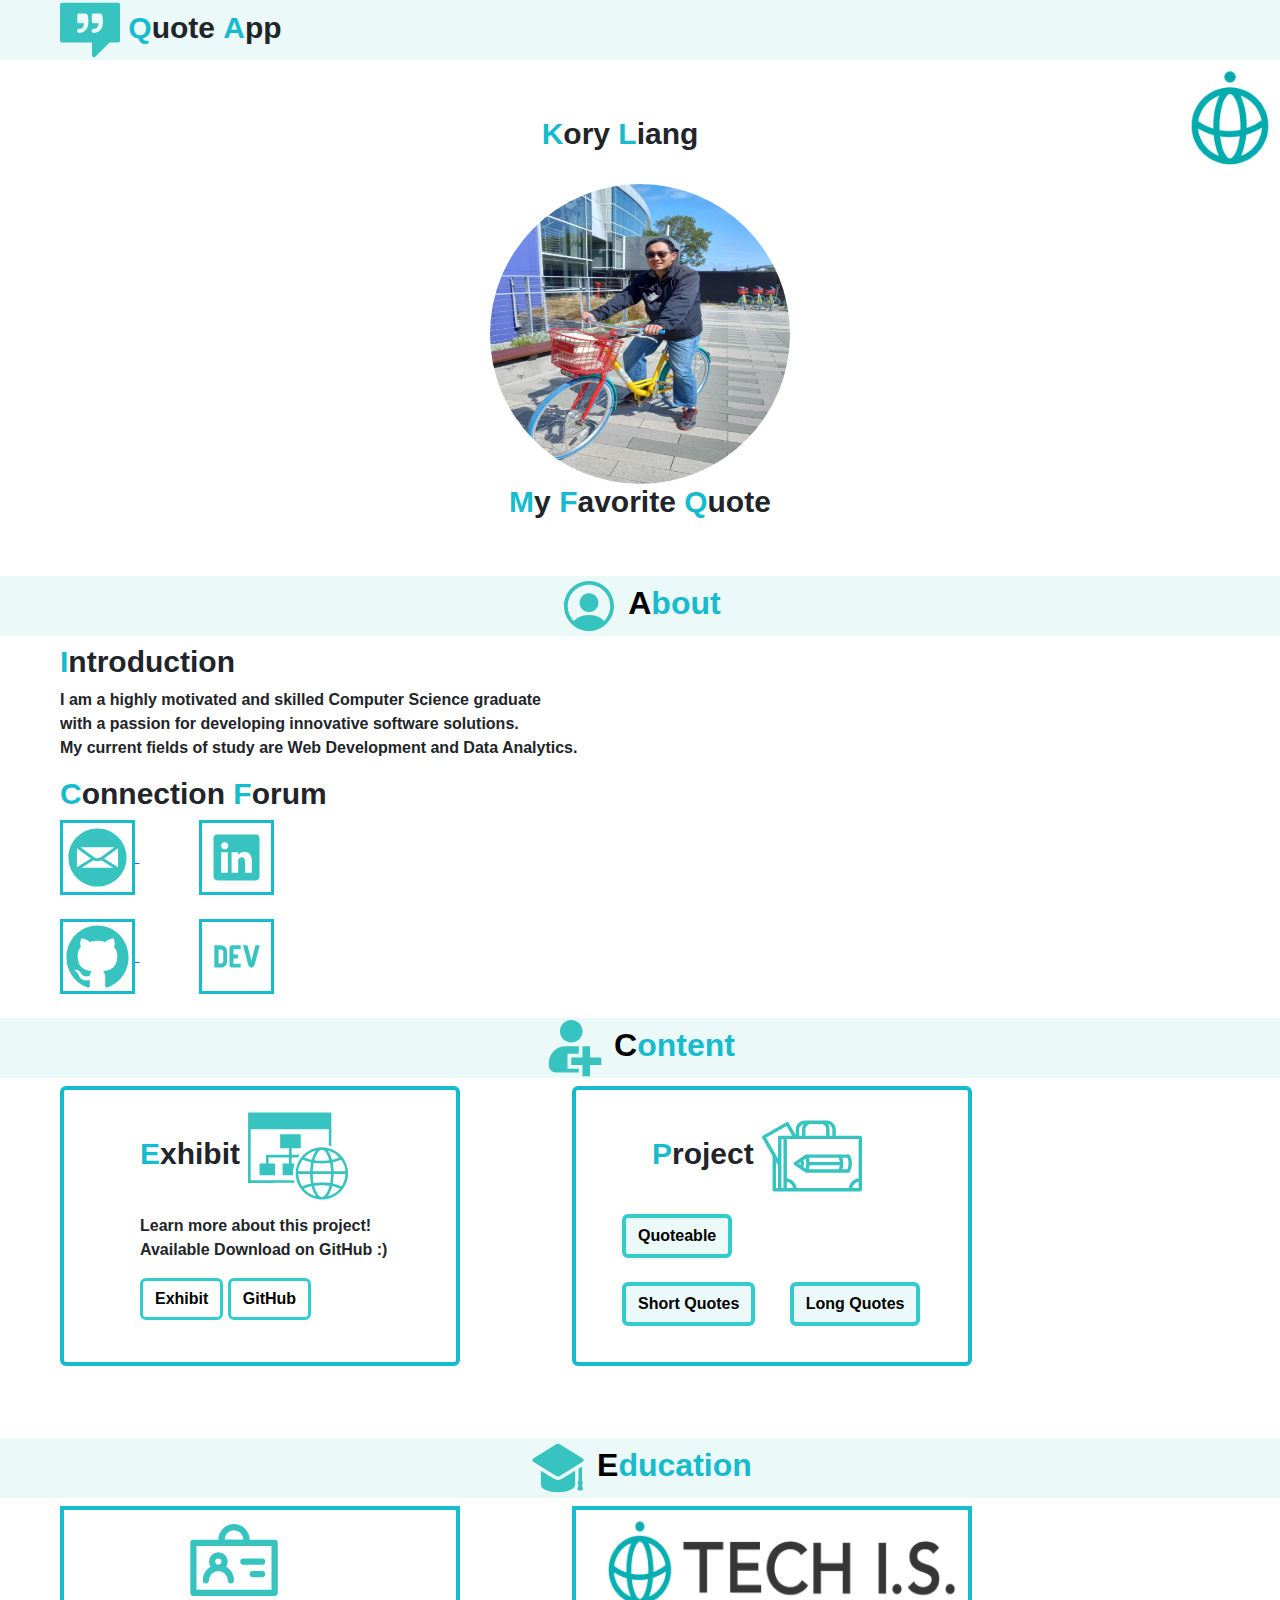
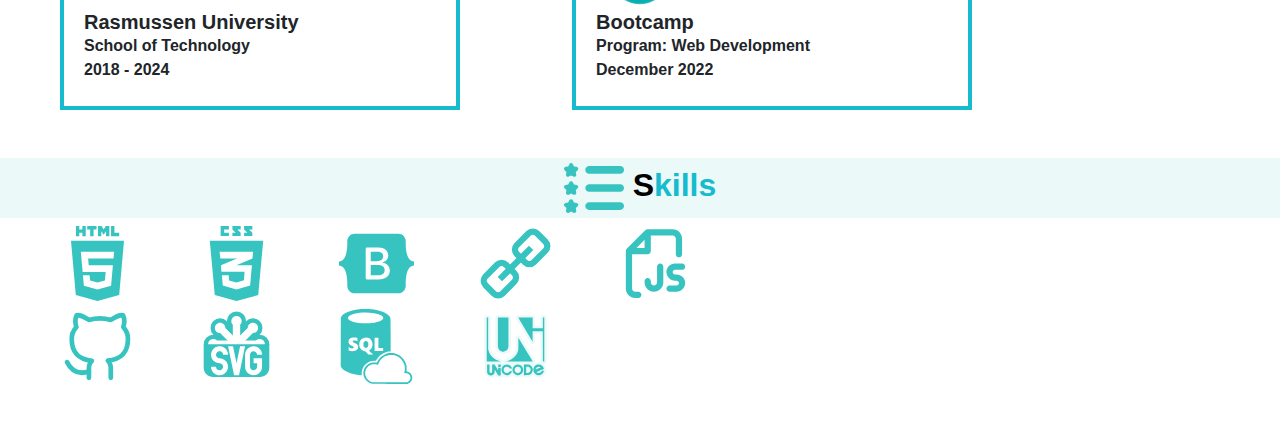
<file: index.html>
<!DOCTYPE html>
<html lang="en">

<head>
  <meta charset=utf-8>
  <!-- X-UA-Compatible implementation -->
  <meta http-equiv="X-UA-Compatible" content="IE=edge">
  <meta name="viewport" content="width=device-width, initial-scale=1.0">

  <!-- Fonts -->
  <link rel="preconnect" href="https://fonts.gstatic.com">
  <link href="https://fonts.googleapis.com/css2?family=Itim&display=swap" rel="stylesheet">

  <!-- Bootstrap -->
  <link type="text/css" rel="stylesheet"
    href="https://cdn.jsdelivr.net/npm/bootstrap@5.3.0-alpha3/dist/css/bootstrap.min.css" />

  <script type="text/javascript"
    src="https://cdn.jsdelivr.net/npm/bootstrap@5.3.0-alpha3/dist/js/bootstrap.bundle.min.js">
    </script>

  <script src="https://cdn.jsdelivr.net/npm/bootstrap@5.0.2/dist/css/bootstrap.min.css" rel="stylesheet"
    integrity="sha384-EVSTQN3/azprG1Anm3QDgpJLIm9Nao0Yz1ztcQTwFspd3yD65VohhpuuCOmLASjC" crossorigin="anonymous">
    </script>

  <!-- Head Content -->
  <title>QUOTEAPI0712</title>
  <link href="design/styles.css" rel="stylesheet" type="text/css">
  <link rel="icon" href="images/favicon.svg" alt="techis">
</head>

<body>
  <section id="home">
    <div id="topnav">
      <h1 class="header">
        <img class="icon" src="images/icon1-4.svg" alt="icon" height="60" width="60">
        <b><span class="font-primary">Q</span>uote</b>
        <b><span class="font-primary">A</span>pp</b>
      </h1>
      <img src="images/logo.png" class="card-img-top" alt="techis" style="float: right; width:100px; height:100px;">
    </div>
    <br><br>
    <h1 class="name">
      <span class="font-primary"><b>K</b></span><b>ory</b>
      <span class="font-primary"><b>L</b></span><b>iang</b>
    </h1>
    <br>
    <center>
      <img class="square_circle" src="images/kl0712.jpg" alt="profile" height="300" width="300">
    </center>
    <h1 class="theme">
      <span class="font-primary"><b>M</b></span><b>y</b>
      <span class="font-primary"><b>F</b></span><b>avorite</b>
      <span class="font-primary"><b>Q</b></span><b>uote</b>
    </h1>
    <br><br>
  </section>

  <!-- About -->
  <section id="about">
    <h2>
      <img src="images/aces/about.svg" alt="about" height="60" width="60">
      <span class="font-primary"><b>A</b></span><b>bout</b>
    </h2>

    <h1 class="profile" style="background: none">
      <span class="font-primary"><b>I</b></span><b>ntroduction</b>
    </h1>
    <p style="font-size:16px;">
      I am a highly motivated and skilled Computer Science graduate<br>
      with a passion for developing innovative software solutions.<br>
      My current fields of study are Web Development and Data Analytics.<br>
    </p>

    <h1 class="profile">
      <span class="font-primary"><b>C</b></span><b>onnection</b>
      <span class="font-primary"><b>F</b></span><b>orum</b>
    </h1>
    
    <div id="contact-icons">
      <a href="mailto:kory.liang@outlook.com" class='email' ?subject=Feedback&body="Message" target="_blank">
        <img src="images/contact/email.svg" alt="email">
      </a>

      <a href="https://www.linkedin.com/in/kory-liang" class='linkedin' target="_blank">
        <img src="images/contact/linkedin.svg" alt="LinkedIn">
      </a>

      <br><br>

      <a href="https://github.com/KLiang0712" class='git0712' target="_blank">
        <img src="images/contact/github.svg" alt="GitHub">
      </a>

      <a href="https://dev.to/kliang0712" class='dev2' target="_blank">
        <img src="images/contact/dev2.svg" alt="dev2">
      </a>
    </div>
    <br>

    <section id="content">
      <h2>
        <img src="images/aces/contact.svg" alt="contact" height="60" width="60">
        <span class="font-primary"><b>C</b></span><b>ontent</b>
      </h2>

      <!-- Exhibit -->
      <!-- https://getbootstrap.com/docs/5.0/components/card/#using-grid-markup -->
      <div class="row" id="project4" style="width: 80%;">
        <!-- Exhibit & GitHub -->
        <div class="col-sm-6">
          <div class="card">
            <div class="card-body">
              <h1 class="profile">
                <span class="font-primary"><b>E</b></span><b>xhibit</b>
                <img src="images/edux/wireframe.svg" class="card-img-top" alt="project"
                  style="width:100px; height:100px;">
              </h1>
              <p class="card-text">Learn more about this project!<br>Available Download on GitHub :)</p>
              <a href="exhibit.html" class="btn btn-primary" style="font-weight: bold; 
                color: black; 
                background-color: white; 
                border: 3px solid #33cccc; 
                margin-left: 60px;">Exhibit</a>

              <a href="https://github.com/KLiang0712/MYFAVQUOTE0712" target="_blank" class="btn btn-primary"
                id="repository"
                style="font-weight: bold; background-color: white; color: black; border: 3px solid #33cccc;">GitHub</a>
            </div>
          </div>
        </div>

        <!-- Projects -->
        <div class="col-sm-6">
          <div class="card">
            <div class="card-body">
              <h1 class="profile">
                <span class="font-primary"><b>P</b></span><b>roject</b>
                <img src="images/edux/portfolio.svg" class="card-img-top" alt="project"
                  style="width:100px; height:100px;">
              </h1>
                <a href="exhibit/quotable.html" class="btn btn-primary" id="card-link">Quoteable</a>
                <br><br>
                <a href="exhibit/ee-short.html" class="btn btn-primary" id="card-link1">Short Quotes</a>
                <a href="exhibit/ee-long.html" class="btn btn-primary" id="card-link2">Long Quotes</a>
            </div>
          </div>
        </div>
      </div>

      <br>
      <!-- Source: https://getbootstrap.com/docs/5.0/components/card/#titles-text-and-links -->

    </section>
    <br><br>

    <section id="edux">
      <!-- Source: https://getbootstrap.com/docs/5.0/components/card/#using-grid-markup -->
      <h2>
        <img src="images/aces/education.svg" alt="edux" height="60" width="60">
        <span class="font-primary"><b>E</b></span><b>ducation</b>
      </h2>

      <div class="row" style="width: 80%;">
        <div class="col-sm-6">
          <div class="school">
            <img src="images/edux/school.svg" class="card-img-top" alt="college"
              style=" margin-left: 120px; width:100px; height:100px;">
            <div class="card-body">
              <b>
                <h5 class="card-title" style="font-weight: bold; margin-left: 20px;">Rasmussen University</h5>
                <p class="card-text" style="margin-left: 20px;">School of Technology<br>2018 - 2024</p>
              </b>
            </div>
            <br>
          </div>
        </div>

        <div class="col-sm-6">
          <div class="bootcamp">
            <img src="images/banner.png" class="card-img-top" alt="banner"
              style="margin-left: 30px; width:350px; height:100px;">
            <div class="card-body">
              <b>
                <h5 class="card-title" style="font-weight: bold; margin-left: 20px;">Bootcamp</h5>
                <p class="card-text" style="margin-left: 20px;">Program: Web Development<br>December 2022</p>
              </b>
            </div>
            <br>
          </div>
        </div>
      </div>
    </section>

    <br><br>

    <section id="skills">
      <h2>
        <img src="images/aces/skills.svg" alt="skills" height="60" width="60">
        <span class="font-primary"><b>S</b></span><b>kills</b>
      </h2>

      <h6>
        <img class="skills4" src="images/skills/html5.svg" alt="html5">
        <img class="skills4" src="images/skills/css3.svg" alt="css3">
        <img class="skills4" src="images/skills/bscards.svg" alt="bootstrap">
        <img class="skills4" src="images/skills/linkjs.svg" alt="cdnjs">
        <img class="skills4" src="images/skills/jscript.svg" alt="jscript">
      </h6>

      <h6>
        <img class="skills4" src="images/skills/icongit.svg" alt="git">
        <img class="skills4" src="images/skills/svgicon.svg" alt="svg">
        <img class="skills4" src="images/skills/iconsql.svg" alt="sql">
        <img class="skills4" src="images/skills/unicode.svg" alt="unicode">
      </h6>
    </section>

    <br>
    <br>
</body>

</html>
</file>
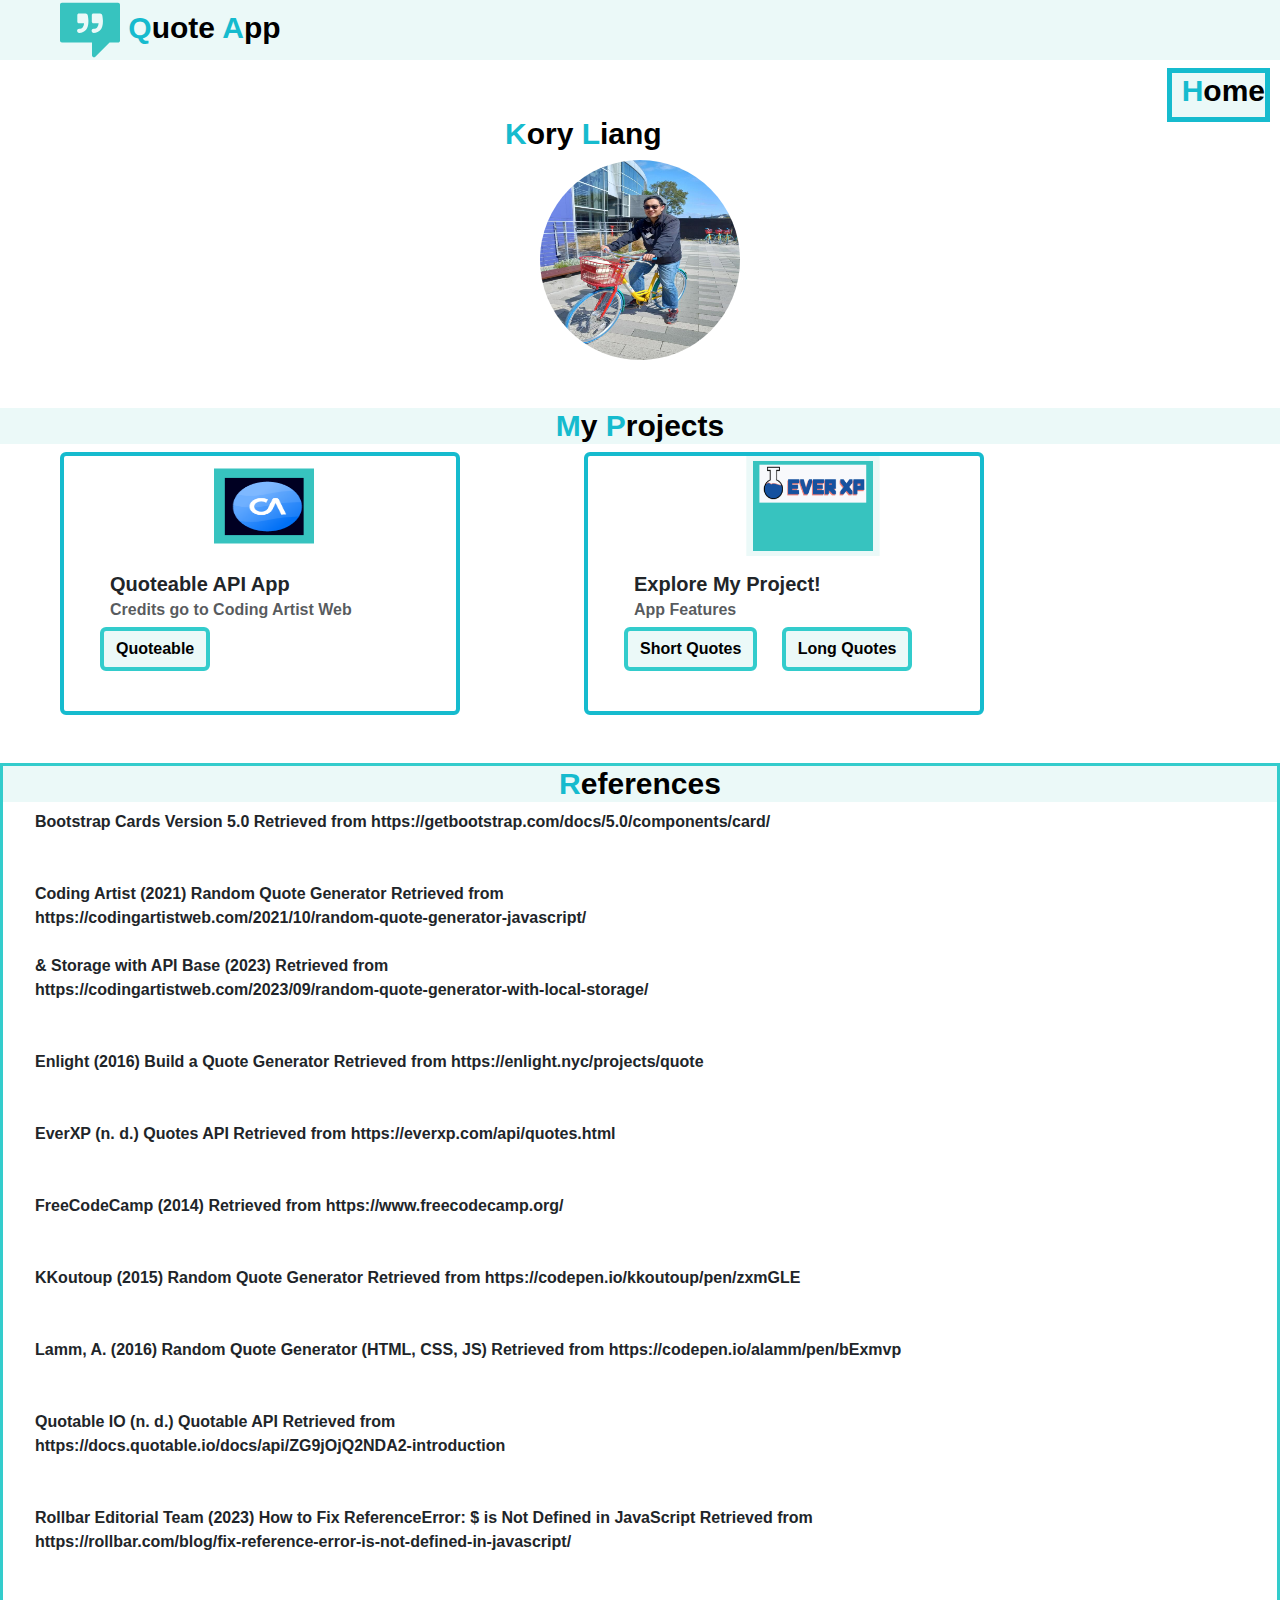
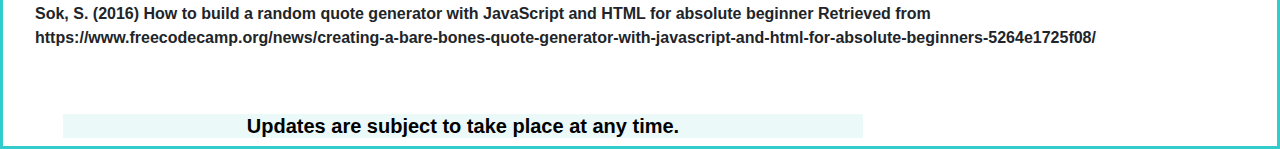
<file: exhibit.html>
<!DOCTYPE html>
<html lang="en">

<head>
  <meta charset=utf-8>
  <!-- X-UA-Compatible implementation -->
  <meta http-equiv="X-UA-Compatible" content="IE=edge">
  <meta name="viewport" content="width=device-width, initial-scale=1.0">

  <!-- Fonts -->
  <link rel="preconnect" href="https://fonts.gstatic.com">
  <link href="https://fonts.googleapis.com/css2?family=Itim&display=swap" rel="stylesheet">

  <!-- Bootstrap -->
  <link type="text/css" rel="stylesheet"
    href="https://cdn.jsdelivr.net/npm/bootstrap@5.3.0-alpha3/dist/css/bootstrap.min.css" />

  <script type="text/javascript"
    src="https://cdn.jsdelivr.net/npm/bootstrap@5.3.0-alpha3/dist/js/bootstrap.bundle.min.js">
    </script>

  <script src="https://cdn.jsdelivr.net/npm/bootstrap@5.0.2/dist/css/bootstrap.min.css" rel="stylesheet"
    integrity="sha384-EVSTQN3/azprG1Anm3QDgpJLIm9Nao0Yz1ztcQTwFspd3yD65VohhpuuCOmLASjC" crossorigin="anonymous">
    </script>

  <!-- Head Content -->
  <title>QUOTEAPI0712</title>
  <link href="design/exhibit.css" rel="stylesheet" type="text/css">
  <link rel="icon" href="images/favicon.svg" alt="techis">
</head>

<body>
  <section id="home">
    <div id="topnav">
      <h1 class="header" style="text-align: left;">
        <img class="banner" src="/images/icon1-4.svg" alt="icon" height="60" width="60">
        <b><span class="font-primary">Q</span>uote</b>
        <b><span class="font-primary">A</span>pp</b>
      </h1>

      <a class="homepage" href="index.html">
        <h1 style="text-align: center; background-color: #ebf9f8; margin-left: 10px;"><span
            class="font-primary"><b>H</b></span><b>ome</b>
        </h1>
      </a>
    </div>
    <br><br>
    <h1 class="name" style="background-color: white;">
      <span class="font-primary"><b>K</b></span><b>ory</b>
      <span class="font-primary"><b>L</b></span><b>iang</b>
    </h1>

    <center>
      <img class="square_circle" src="images/kl0712.jpg" alt="KL0712" height="200" width="200">
    </center>
  </section>
  <br>
  <br>
  <!-- Exhibit -->
  <h1>
    <span class="font-primary"><b>M</b></span><b>y</b>
    <span class="font-primary"><b>P</b></span><b>rojects</b>
  </h1>
  <section id="exhibit" style="width: 80%">
    <div class="row">
      <div class="col-sm-6">
        <div class="card">
          <div class="cardtheme" style="margin-left: 150px;">
            <img src="images/bibofcites/caweb.svg" class="card-img-top" alt="project" style="width:100px; height:100px;">
          </div>

          <div class="card-body">
            <h5 class="card-title" style="margin-left: 30px;"><b>Quoteable API App</b></h5>
            <h6 class="card-subtitle mb-2 text-muted" style="margin-left: 30px;">
              <b>Credits go to Coding Artist Web</b>
            </h6>
            <a href="exhibit/quotable.html" class="btn btn-primary" id="card-link">Quoteable</a>
            <br><br>
          </div>
        </div>
      </div>

      <div class="col-sm-6">
        <div class="card">
          <div class="cardtheme" style="margin-left: 150px;">
            <img src="images/bibofcites/everxp.svg" class="card-img-top" alt="project" style="width:150px; height:100px;">
          </div>

          <div class="card-body">
            <h5 class="card-title" style="margin-left: 30px;"><b>Explore My Project!</b></h5>
            <h6 class="card-subtitle mb-2 text-muted" style="margin-left: 30px;"><b>App Features</b></h6>
            <a href="exhibit/ee-short.html" class="btn btn-primary" id="card-link">Short Quotes</a>
            <a href="exhibit/ee-long.html" class="btn btn-primary" id="card-link">Long Quotes</a>
            <br><br>
          </div>
        </div>
      </div>
    </div>
  </section>

  <br><br>

  <section id="cites" style="border: 3px solid #33CCCC;">
    <h1>
      <span class="font-primary"><b>R</b></span><b>eferences</b>
    </h1>

    <ol>
      <p style="font-weight: bold;">
        Bootstrap Cards Version 5.0 Retrieved from https://getbootstrap.com/docs/5.0/components/card/
        <br><br><br>
        Coding Artist (2021) Random Quote Generator Retrieved from<br>
        https://codingartistweb.com/2021/10/random-quote-generator-javascript/
        <br><br>
        & Storage with API Base (2023) Retrieved from<br>
        https://codingartistweb.com/2023/09/random-quote-generator-with-local-storage/
        <br><br><br>
        Enlight (2016) Build a Quote Generator Retrieved from https://enlight.nyc/projects/quote
        <br><br><br>
        EverXP (n. d.) Quotes API Retrieved from https://everxp.com/api/quotes.html
        <br><br><br>
        FreeCodeCamp (2014) Retrieved from https://www.freecodecamp.org/
        <br><br><br>
        KKoutoup (2015) Random Quote Generator Retrieved from https://codepen.io/kkoutoup/pen/zxmGLE
        <br><br><br>
        Lamm, A. (2016) Random Quote Generator (HTML, CSS, JS) Retrieved from https://codepen.io/alamm/pen/bExmvp
        <br><br><br>
        Quotable IO (n. d.) Quotable API Retrieved from<br>
        https://docs.quotable.io/docs/api/ZG9jOjQ2NDA2-introduction
        <br><br><br>
        Rollbar Editorial Team (2023) How to Fix ReferenceError: $ is Not Defined in JavaScript Retrieved from
        <br>https://rollbar.com/blog/fix-reference-error-is-not-defined-in-javascript/
        <br><br><br>
        Sok, S. (2016) How to build a random quote generator with JavaScript and HTML for absolute beginner Retrieved
        from
        <br>https://www.freecodecamp.org/news/creating-a-bare-bones-quote-generator-with-javascript-and-html-for-absolute-beginners-5264e1725f08/
        <br><br><br>
      </p>
    </ol>

    <h3 style="font-size: 20px; font-weight: bold;
        text-align: center; 
        color: black; background-color: #ebf9f8; 
        width: 800px; 
        position: relative;
        z-index: 1;
        top: 0; bottom: 0;
        margin-left: 60px;">
    Updates are subject to take place at any time.
  </h3>
  </section>

  

</body>

</html>
</file>
<file: design/styles.css>
*,
body {
  padding: 0;
  margin: 0;
  font-family: Arial;
  font-weight: bold;
}

#topnav {
  background-color: #EBF9F8;
}

#topnav h1 {
  margin-left: 60px;
  font-size: 30px;
}

.name,
.theme {
  text-align: center;
  margin-right: 60px;
}

h1 {
  font-size: 30px;
}

h1 span {
  font-weight: bold;
  color: #16BBCE;
}

#aces-icon {
  text-decoration: none;
  margin-left: 30px;
  width: 60px;
  height: 60px;
  border: 3px solid #16BBCE;
}

/* ACES */
section #about,
#content,
#edux,
#skills {
  margin: auto;
  width: 100%;
}

#about p,
h1, .profile {
  margin-left: 60px;
}

#about #contact-icons img {
  margin-left: 60px;
  width: 75px; 
  height: 75px; 
  border: 3px solid #16BBCE;
}

#project4 .card {
  flex-direction: row;
  border: 4px solid #16BBCE;
  font-weight: bold;
  width: 400px;
  height: 280px;
  margin-left: 60px;
}

#project4 #card-link {
  font-weight: bold;
  font-size: 16px;
  color: black;
  background-color: #EBF9F8;
  border: 4px solid #33CCCC;
  margin-left: 30px;
}

#card-link1,
#card-link2 {
  font-weight: bold;
  font-size: 16px;
  color: black;
  background-color: #EBF9F8;
  border: 4px solid #33CCCC;
  margin-left: 30px;
}

#edux .school,
.bootcamp {
  border: 4px solid #16bbce;
  width: 400px;
  margin-left: 60px;
}

.skills4 {
  margin-left: 60px;
  width: 75px;
  height: 75px;
}

h2 {
  text-align: center;
  background-color: #EBF9F8;
  color: #16bbce;
  font-weight: bold;
}

h2 span {
  color: black;
}

.square_circle {
  border-radius: 50%;
}
</file>
<file: design/exhibit.css>
*,
body {
  padding: 0;
  margin: 0;
  font-family: Arial;
  font-weight: bold;
}

/* topnav */
#topnav {
  background-color: #EBF9F8;
}

#topnav .homepage {
  float: right;
  font-weight: bold;
  background-color: #ebf9f8;
  border: 5px solid #16bbce;
  margin-right: 10px;
  font-size: 20px;
  text-decoration: none;
  color: black;
}

#topnav h1 {
  margin-left: 60px;
  font-size: 30px;
}

h1 {
  background-color: #ebf9f8;
  text-align: center;
  color: black;
  font-weight: bold;
  font-size: 30px;
}

h1 span {
  color: #16bbce;
}

.home {
  border: 5px solid #33CCCC;
  margin-right: 10px;
  font-size: 30px;
  text-decoration: none;
  color: black;
  background-color: white;
}

.topnav-right a {
  text-decoration: none;
}

.square_circle {
  border-radius: 50%;
}

#exhibit .card {
  border: 4px solid #16bbce;
  font-weight: bold;
  width: 400px;
  margin-left: 60px;
}

#exhibit #card-link {
  font-weight: bold;
  font-size: 16px;
  color: black;
  background-color: #EBF9F8;
  border: 4px solid #33CCCC;
  margin-left: 20px;
}
</file>
